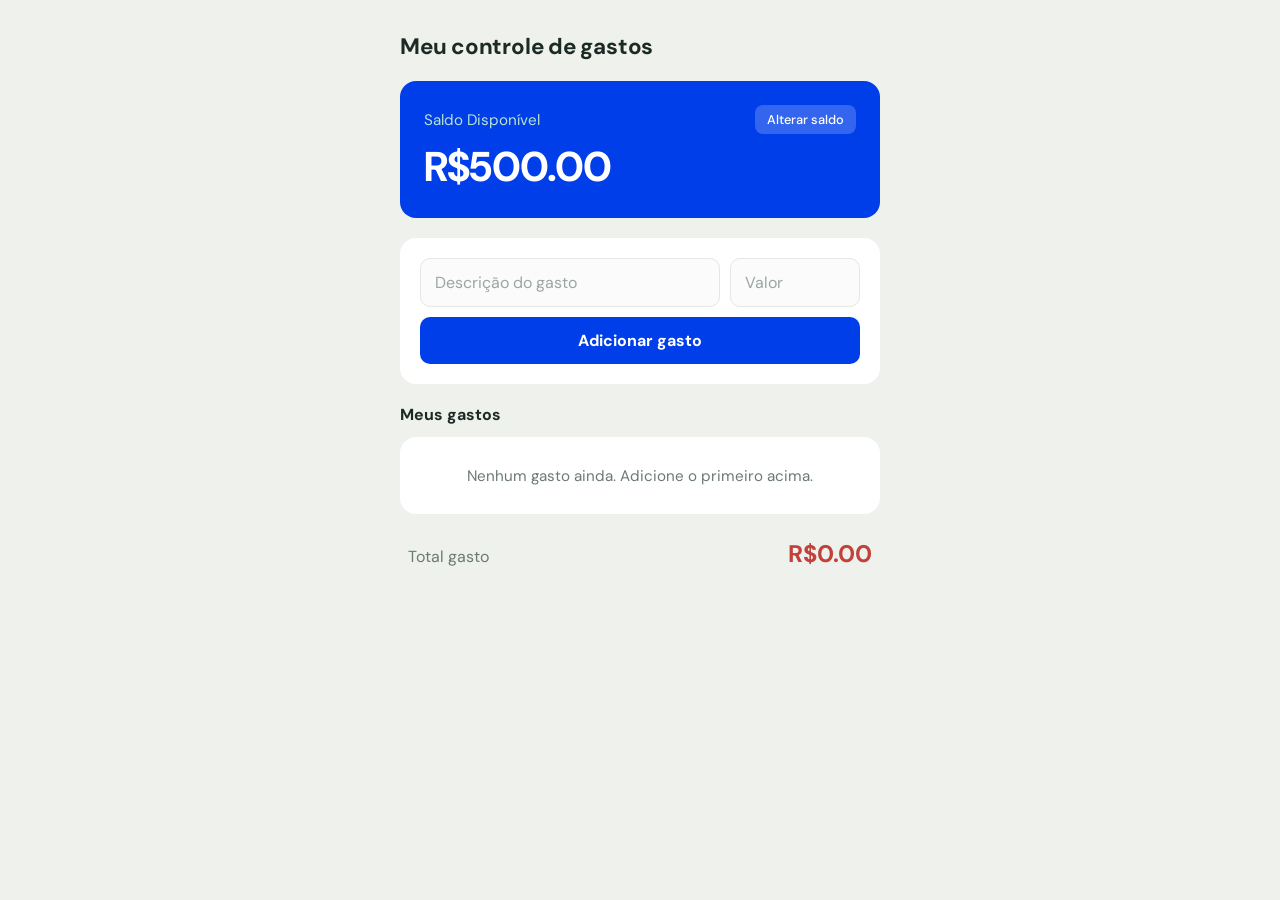
<file: ex 001/index.html>
<!DOCTYPE html>
<html lang="pt-br">
<head>
    <meta charset="UTF-8">
    <meta name="viewport" content="width=device-width, initial-scale=1.0">
    <title>Controle de Gastos</title>
    <link rel="stylesheet" href="style.css">
    <script src="script.js" defer></script>
</head>
<body>
    <main class="container">
        <h1>Meu controle de gastos</h1>

        <section class="saldo">
            <div class="saldo-header">
                <p>Saldo Disponível</p>
                <button type="button" class="btn-editar" onclick="alterarSaldo()">Alterar saldo</button>
            </div>
            <h2 id="saldo">R$500,00</h2>
        </section>

        <section class="formulario">
            <input type="text" id="descricao" placeholder="Descrição do gasto">
            <input type="number" id="valor" placeholder="Valor" min="0" step="0.01" inputmode="decimal">
            <button onclick="adicionarGasto()">Adicionar gasto</button>
        </section>

        <h3>Meus gastos</h3>

        <div id="listaGastos"></div>

        <section class="total">
            <p>Total gasto</p>
            <h2 id="total">R$0,00</h2>
        </section>
    </main>
</body>
</html>
</file>
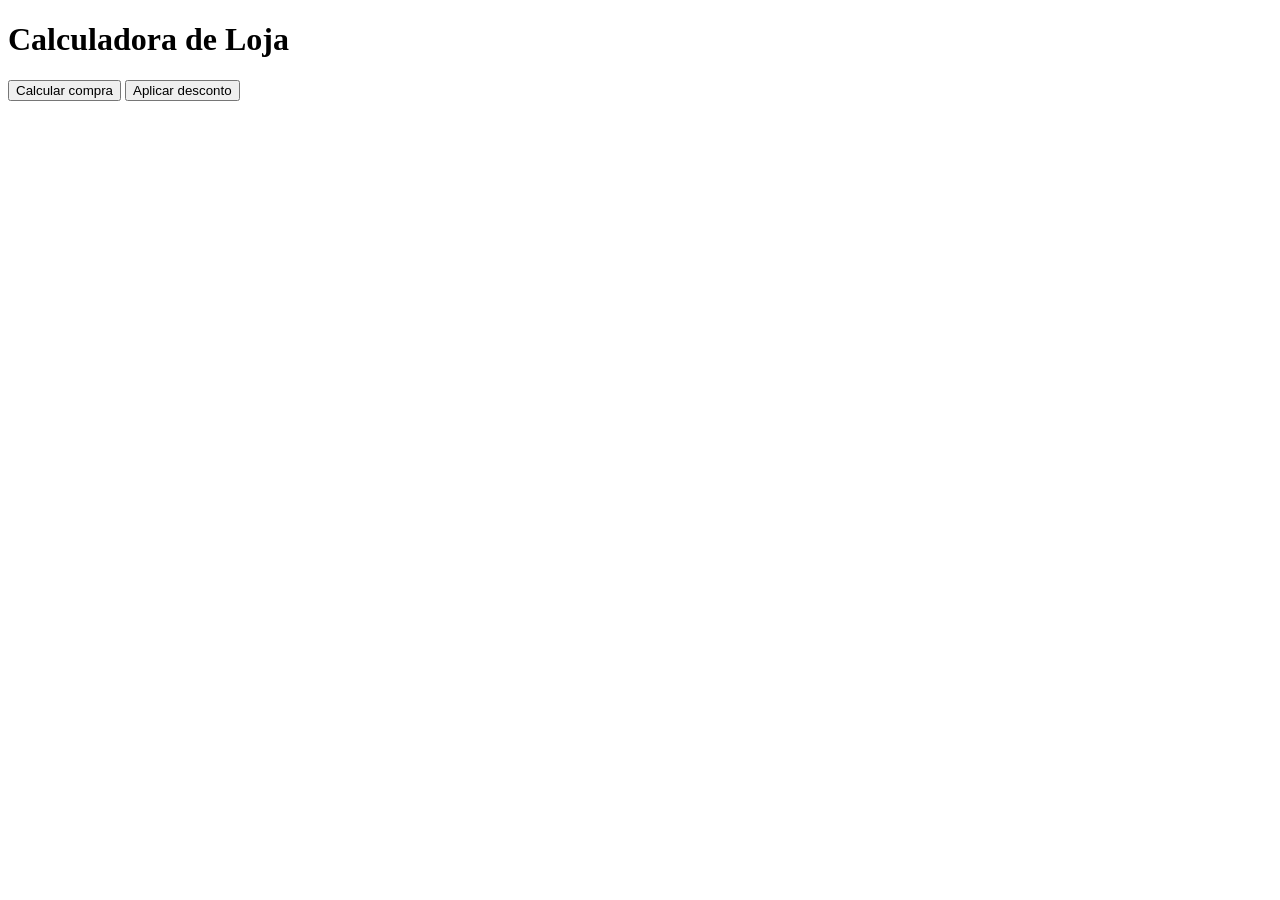
<file: loja.html>
<!DOCTYPE html>
<html lang="en">
<head>
    <meta charset="UTF-8">
    <meta name="viewport" content="width=device-width, initial-scale=1.0">
    <title>Document</title>
</head>
<body>
    <h1>Calculadora de Loja</h1>
    <button onclick="calcularcompra()">Calcular compra</button>
    <button onclick="calculardesconto()">Aplicar desconto</button>

    <p id="resultado"></p>

    <script>
      let total = 0;

      function calcularcompra(){
        let produto = prompt("Digite o nome do produto: ");
        let preco = prompt("Digite o preço do produto: ");
        let quantidade = prompt("Digite a quantidade do produto: ");

        total = preco * quantidade;

        document.getElementById("resultado").innerHTML = 
        "Produto: " + produto + "<br>" +
        "Unitário: " + preco + "<br>" +
        "Quantidade: " + quantidade + "<br>" +
        "Total da compra: R$ " + total; 
      }

      function calculardesconto(){
        let desconto = Number(prompt("Digite o % de desconto: "))
        let valordesconto = total * desconto / 100;
        let valorfinal = total - valordesconto;

        document.getElementById("resultado").innerHTML = 
        "<br><strong>Desconto: " + desconto + "%</strong><br>"+
        "valor do desconto: R$ " + valordesconto + "<br>" +
        "Valor final: R$ " + valorfinal;
      }

    </script>

</body>
</html>
</file>
<file: ex 001/style.css>
@import url('https://fonts.googleapis.com/css2?family=DM+Sans:wght@400;500;700&display=swap');

:root {
    --fundo: #eef1ec;
    --card: #ffffff;
    --tinta: #1c2a26;
    --suave: #6b7a74;
    --linha: #e3e8e4;
    --azul: #003ee9;
    --azul-hover: #0026ff;
    --verde-claro: #b9e4cf;
    --vermelho: #c2413b;
    --raio: 16px;
}

* {
    box-sizing: border-box;
    margin: 0;
    padding: 0;
}

body {
    font-family: 'DM Sans', system-ui, sans-serif;
    background: var(--fundo);
    color: var(--tinta);
    min-height: 100vh;
    display: flex;
    justify-content: center;
    padding: 32px 16px;
}

.container {
    width: 100%;
    max-width: 480px;
    display: flex;
    flex-direction: column;
    gap: 20px;
    align-self: flex-start;
}

h1 {
    font-size: 1.4rem;
    font-weight: 700;
    letter-spacing: -0.01em;
}

h3 {
    font-size: 1rem;
    font-weight: 700;
    margin-bottom: -8px;
}

/* Saldo: destaque principal */
.saldo {
    background: var(--azul);
    color: white;
    padding: 24px;
    border-radius: var(--raio);
}

.saldo-header {
    display: flex;
    justify-content: space-between;
    align-items: center;
}

.saldo-header p {
    color: var(--verde-claro);
    font-size: 0.95rem;
}

.btn-editar {
    background: rgba(255, 255, 255, 0.2);
    color: #ffffff;
    padding: 6px 12px;
    font-size: 0.8rem;
    border-radius: 8px;
    border: none;
    cursor: pointer;
    font-weight: 500;
    transition: background 0.2s;
}

.btn-editar:hover {
    background: rgba(255, 255, 255, 0.35);
}

.saldo h2 {
    margin-top: 6px;
    font-size: 2.6rem;
    font-weight: 700;
    letter-spacing: -0.02em;
}

/* Formulário */
.formulario {
    background: var(--card);
    padding: 20px;
    border-radius: var(--raio);
    display: grid;
    grid-template-columns: 1fr 130px;
    gap: 10px;
}

.formulario button {
    grid-column: 1 / -1;
}

input {
    padding: 13px 14px;
    border: 1.5px solid var(--linha);
    border-radius: 10px;
    font: inherit;
    font-size: 1rem;
    color: var(--tinta);
    background: #fafbfa;
    min-width: 0;
}

input::placeholder {
    color: #9aa7a1;
}

input:focus,
button:focus-visible {
    outline: 3px solid var(--verde-claro);
    border-color: var(--verde-claro);
}

button {
    padding: 13px;
    border: none;
    border-radius: 10px;
    background: var(--azul);
    color: rgb(255, 255, 255);
    font: inherit;
    font-weight: 700;
    cursor: pointer;
    transition: background 0.15s, transform 0.1s;
}

button:hover {
    background: var(--azul-hover);
}

button:active {
    transform: scale(0.98);
}

/* Lista de gastos */
#listaGastos {
    background: var(--card);
    border-radius: var(--raio);
    padding: 4px 20px;
}

#listaGastos:empty {
    padding: 28px 20px;
    text-align: center;
}

#listaGastos:empty::before {
    content: "Nenhum gasto ainda. Adicione o primeiro acima.";
    color: var(--suave);
    font-size: 0.95rem;
}

.gasto {
    display: flex;
    justify-content: space-between;
    align-items: center;
    gap: 12px;
    padding: 16px 0;
    border-bottom: 1px solid var(--linha);
}

.gasto:last-child {
    border-bottom: none;
}

.gasto span:last-of-type {
    font-weight: 700;
    color: var(--vermelho);
    white-space: nowrap;
}

/* Total */
.total {
    display: flex;
    justify-content: space-between;
    align-items: baseline;
    padding: 4px 8px;
}

.total p {
    color: var(--suave);
}

.total h2 {
    font-size: 1.5rem;
    font-weight: 700;
    color: var(--vermelho);
}

@media (max-width: 400px) {
    .formulario {
        grid-template-columns: 1fr;
    }

    .saldo h2 {
        font-size: 2.2rem;
    }
}
</file>
